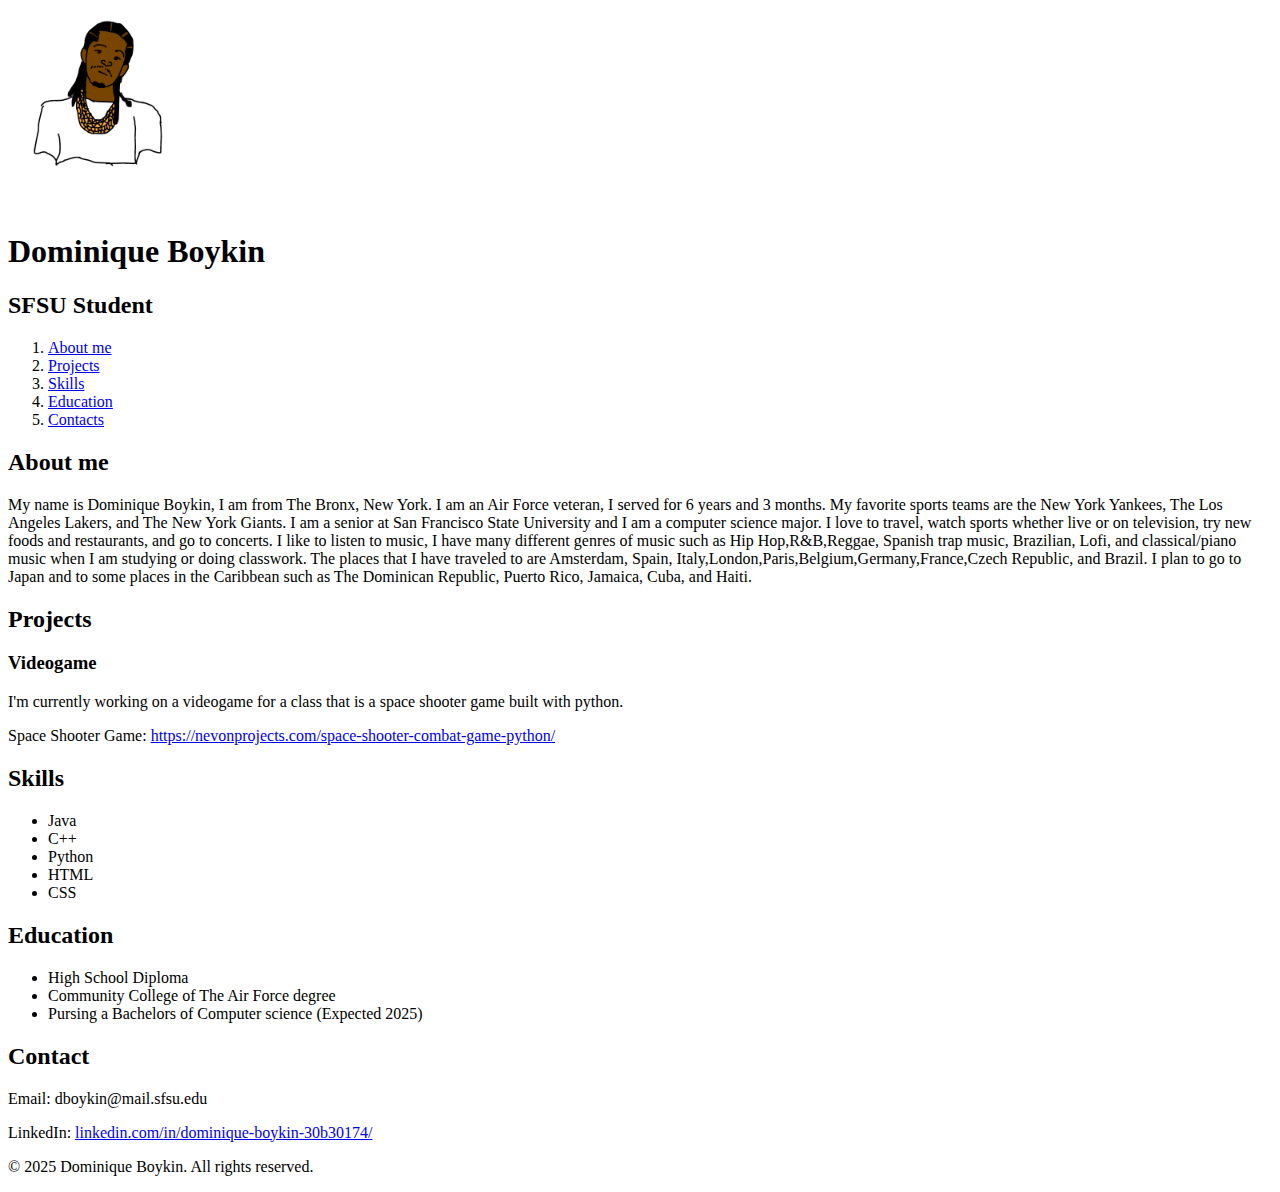
<file: assignment-2/index.html>
<!DOCTYPE html>
<html lang="en">
<head>
    <meta charset="UTF-8">
    <meta name="viewport" content="width=device-width, initial-scale=1.0">
    <title>Dominique Boykin - Portfolio</title>
</head>
<body>
    <header>
      <!-- Profile image -->
       <img src="images/profile.jpeg" alt="Dominique profile picture" width="200" height="200">
       <h1>Dominique Boykin</h1>
       <h2>SFSU Student</h2>
    </header>

    <nav>
        <!--Links to different sections -->
        <ol class="nav-links">
           <li><a href="#about">About me</a></li>
           <li><a href="#projects">Projects</a></li>
           <li><a href="#skills">Skills</a></li>
           <li><a href="#education">Education</a></li>
           <li><a href="#contact">Contacts</a></li>
        </ol>      
    </nav>
    
    <main>
        <!--About me Section-->
           <section id="about">
            <h2>About me</h2>
           <p>My name is Dominique Boykin, I am from The Bronx, New York. I am an Air Force veteran, I served for 6 years and 3 months. My favorite sports teams are the New York Yankees, The Los Angeles Lakers, and The New York Giants. I am a senior at San Francisco State University and I am a computer science major. I love to travel, watch sports whether live or on television, try new foods and restaurants, and go to concerts. I like to listen to music, I have many different genres of music such as Hip Hop,R&B,Reggae, Spanish trap music, Brazilian, Lofi, and classical/piano music when I am studying or doing classwork. The places that I have traveled to are Amsterdam, Spain, Italy,London,Paris,Belgium,Germany,France,Czech Republic, and Brazil. 
            I plan to go to Japan and to some places in the Caribbean such as The Dominican Republic, Puerto Rico, 
            Jamaica, Cuba, and Haiti. 
         </p>
         </section>
         <!--Projects section-->
           <section id="projects">
            <h2>Projects</h2>
           <div class="project"></div>
           <h3>Videogame</h3>
           <p>I'm currently working on a videogame for a class that is a space shooter game built with python.</p>
           <p>Space Shooter Game: <a href="Space-Shooter-game">https://nevonprojects.com/space-shooter-combat-game-python/</a></p>
            </section>
      <!-- Skills section-->
       <section id="skills">
        <h2>Skills</h2>
       <ul>
         <li>Java</li>
         <li>C++</li>
         <li>Python</li>
         <li>HTML</li>
         <li>CSS</li>
       </ul>
       </section>

   <!-- Education section -->
           <section id="education">
            <h2>Education</h2>
           <ul>
            <li>High School Diploma</li>
            <li>Community College of The Air Force degree </li>
            <li>Pursing a Bachelors of Computer science (Expected 2025) </li>
          </ul>
        </section>
    <!--Contact section-->
   <section id="contact">
    <h2>Contact</h2>
   <p>Email: dboykin@mail.sfsu.edu</p>
   <p>LinkedIn: <a href="https://linkedin.com/in/dominique-boykin">linkedin.com/in/dominique-boykin-30b30174/</a></p>
    </section>
    </main>

    <!--footer of the page-->
    <footer>
       <p>&copy; 2025 Dominique Boykin. All rights reserved.</p>
    </footer>
</body>
</html>
</file>
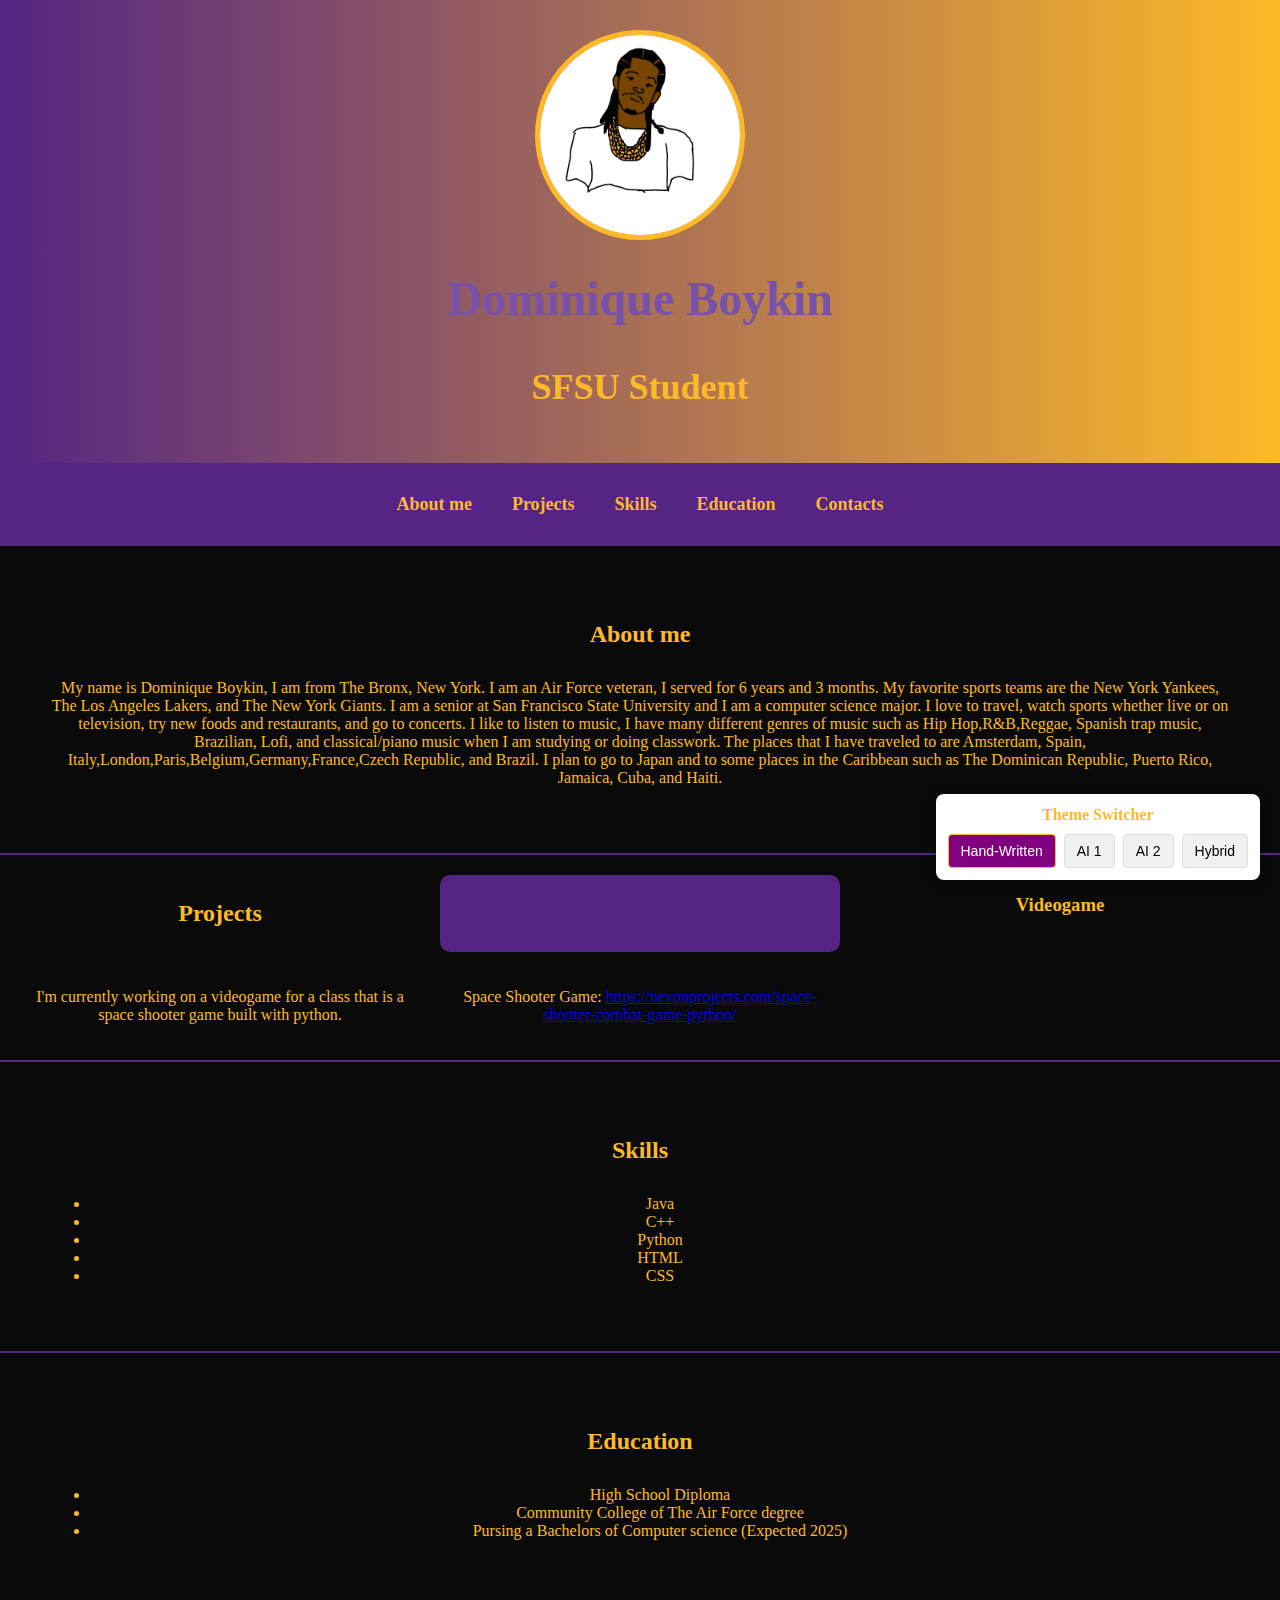
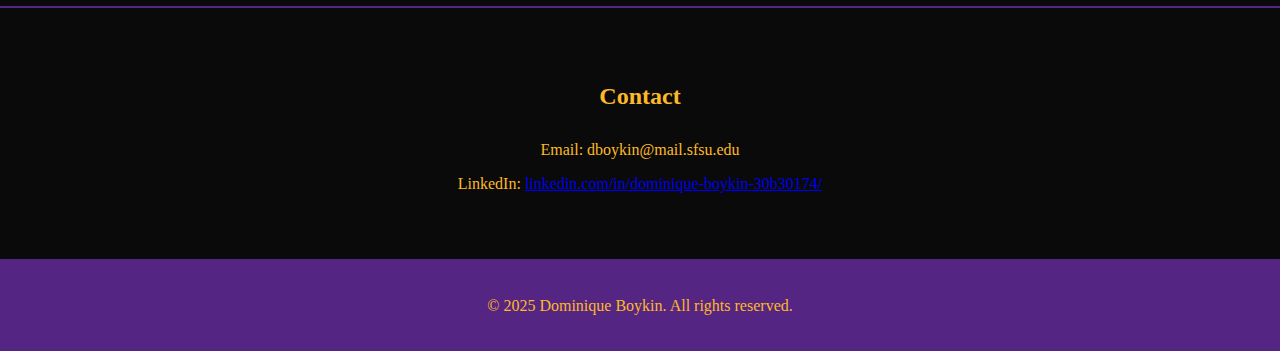
<file: assignment-3/index.html>
<!DOCTYPE html>
<html lang="en">
<head>
    <meta charset="UTF-8">
    <meta name="viewport" content="width=device-width, initial-scale=1.0">
    <title>Dominique Boykin - Portfolio</title>
    <!--Link to the CSS file-->
    <link rel="stylesheet" href="styles.css/hybrid.css">
    <style>

      /* Theme Switcher Styling */
      .theme-switcher {
          position: fixed;
          bottom: 20px;
          right: 20px;
          background-color: #fff;
          border-radius: 8px;
          box-shadow: 0 2px 10px rgba(0, 0, 0, 0.2);
          padding: 12px;
          z-index: 1000;
      }

      .theme-switcher h3 {
          margin-top: 0;
          margin-bottom: 10px;
          font-size: 16px;
          text-align: center;
      }

      .theme-buttons {
          display: flex;
          gap: 8px;
      }

      .theme-button {
          padding: 8px 12px;
          background-color: #f0f0f0;
          border: 1px solid #ddd;
          border-radius: 4px;
          cursor: pointer;
          font-size: 14px;
          transition: all 0.2s ease;
      }

      .theme-button:hover {
          background-color: #e0e0e0;
      }

      .theme-button.active {
          background-color: purple;
          color: white;
          border-color: #fdb927;
      }
  </style>

</head>
<body>

    <header>
      <!-- Profile image -->
       <div class="profile">
       <img src="images/profile.jpeg" alt="Dominique profile picture" width="200" height="200">
       <h1>Dominique Boykin</h1>
       <h2>SFSU Student</h2>
       </div>

    </header>
    </body>
</div>
    <nav>
        <!--Links to different sections -->
        <ol class="nav-links">
           <li><a href="#about">About me</a></li>
           <li><a href="#projects">Projects</a></li>
           <li><a href="#skills">Skills</a></li>
           <li><a href="#education">Education</a></li>
           <li><a href="#contact">Contacts</a></li>
        </ol>      
    </nav>
    </header>
    
    <main>
        <!--About me Section-->
           <section id="about">
            <h2>About me</h2>
           <p>My name is Dominique Boykin, I am from The Bronx, New York. I am an Air Force veteran, I served for 6 years and 3 months. My favorite sports teams are the New York Yankees, The Los Angeles Lakers, and The New York Giants. I am a senior at San Francisco State University and I am a computer science major. I love to travel, watch sports whether live or on television, try new foods and restaurants, and go to concerts. I like to listen to music, I have many different genres of music such as Hip Hop,R&B,Reggae, Spanish trap music, Brazilian, Lofi, and classical/piano music when I am studying or doing classwork. The places that I have traveled to are Amsterdam, Spain, Italy,London,Paris,Belgium,Germany,France,Czech Republic, and Brazil. 
            I plan to go to Japan and to some places in the Caribbean such as The Dominican Republic, Puerto Rico, 
            Jamaica, Cuba, and Haiti. 
         </p>
         </section>
         <!--Projects section-->
           <section id="projects">
            <h2>Projects</h2>
           <div class="project"></div>
           <h3>Videogame</h3>
           <p>I'm currently working on a videogame for a class that is a space shooter game built with python.</p>
           <p>Space Shooter Game: <a href="Space-Shooter-game">https://nevonprojects.com/space-shooter-combat-game-python/</a></p>
            </section>
      <!-- Skills section-->
       <section id="skills">
        <h2>Skills</h2>
       <ul>
         <li>Java</li>
         <li>C++</li>
         <li>Python</li>
         <li>HTML</li>
         <li>CSS</li>
       </ul>
       </section>

   <!-- Education section -->
           <section id="education">
            <h2>Education</h2>
           <ul>
            <li>High School Diploma</li>
            <li>Community College of The Air Force degree </li>
            <li>Pursing a Bachelors of Computer science (Expected 2025) </li>
          </ul>
        </section>
    <!--Contact section-->
   <section id="contact">
    <h2>Contact</h2>
   <p>Email: dboykin@mail.sfsu.edu</p>
   <p>LinkedIn: <a href="https://linkedin.com/in/dominique-boykin">linkedin.com/in/dominique-boykin-30b30174/</a></p>
    </section>
    </main>
 
    <!--footer of the page-->
    <footer>
       <p>&copy; 2025 Dominique Boykin. All rights reserved.</p>
    </footer>

    <!-- Theme Switcher -->
    <div class="theme-switcher">
      <h3>Theme Switcher</h3>
      <div class="theme-buttons">
          <button class="theme-button active" data-theme="styles.css">Hand-Written</button>
          <button class="theme-button" data-theme="styles.css/ai-1.css">AI 1</button>
          <button class="theme-button" data-theme="styles.css/ai-2.css">AI 2</button>
          <button class="theme-button" data-theme="styles.css/hybrid.css">Hybrid</button>
      </div>
  </div>
  
  <!-- Theme Switcher Script -->
  <script>
      document.addEventListener('DOMContentLoaded', function() {
          // Get all theme buttons
          const themeButtons = document.querySelectorAll('.theme-button');
          // Get the stylesheet link element
          const themeStylesheet = document.getElementById('stylesheet');
  
          // Function to set active theme
          function setActiveTheme(themeName) {
              // Update stylesheet href
              themeStylesheet.href = `styles/${themeName}.css`;
  
              // Update active button state
              themeButtons.forEach(button => {
                  if (button.dataset.theme === themeName) {
                      button.classList.add('active');
                  } else {
                      button.classList.remove('active');
                  }
              });
  
              // Save preference to localStorage
              localStorage.setItem('preferredTheme', themeName);
          }
  
          // Add click event to all theme buttons
          themeButtons.forEach(button => {
              button.addEventListener('click', function() {
                  const themeName = this.dataset.theme;
                  setActiveTheme(themeName);
              });
          });
  
          // Check if there's a saved theme preference
          const savedTheme = localStorage.getItem('preferredTheme');
          if (savedTheme) {
              setActiveTheme(savedTheme);
          }
      });
  </script>

</body>
</html>
</file>
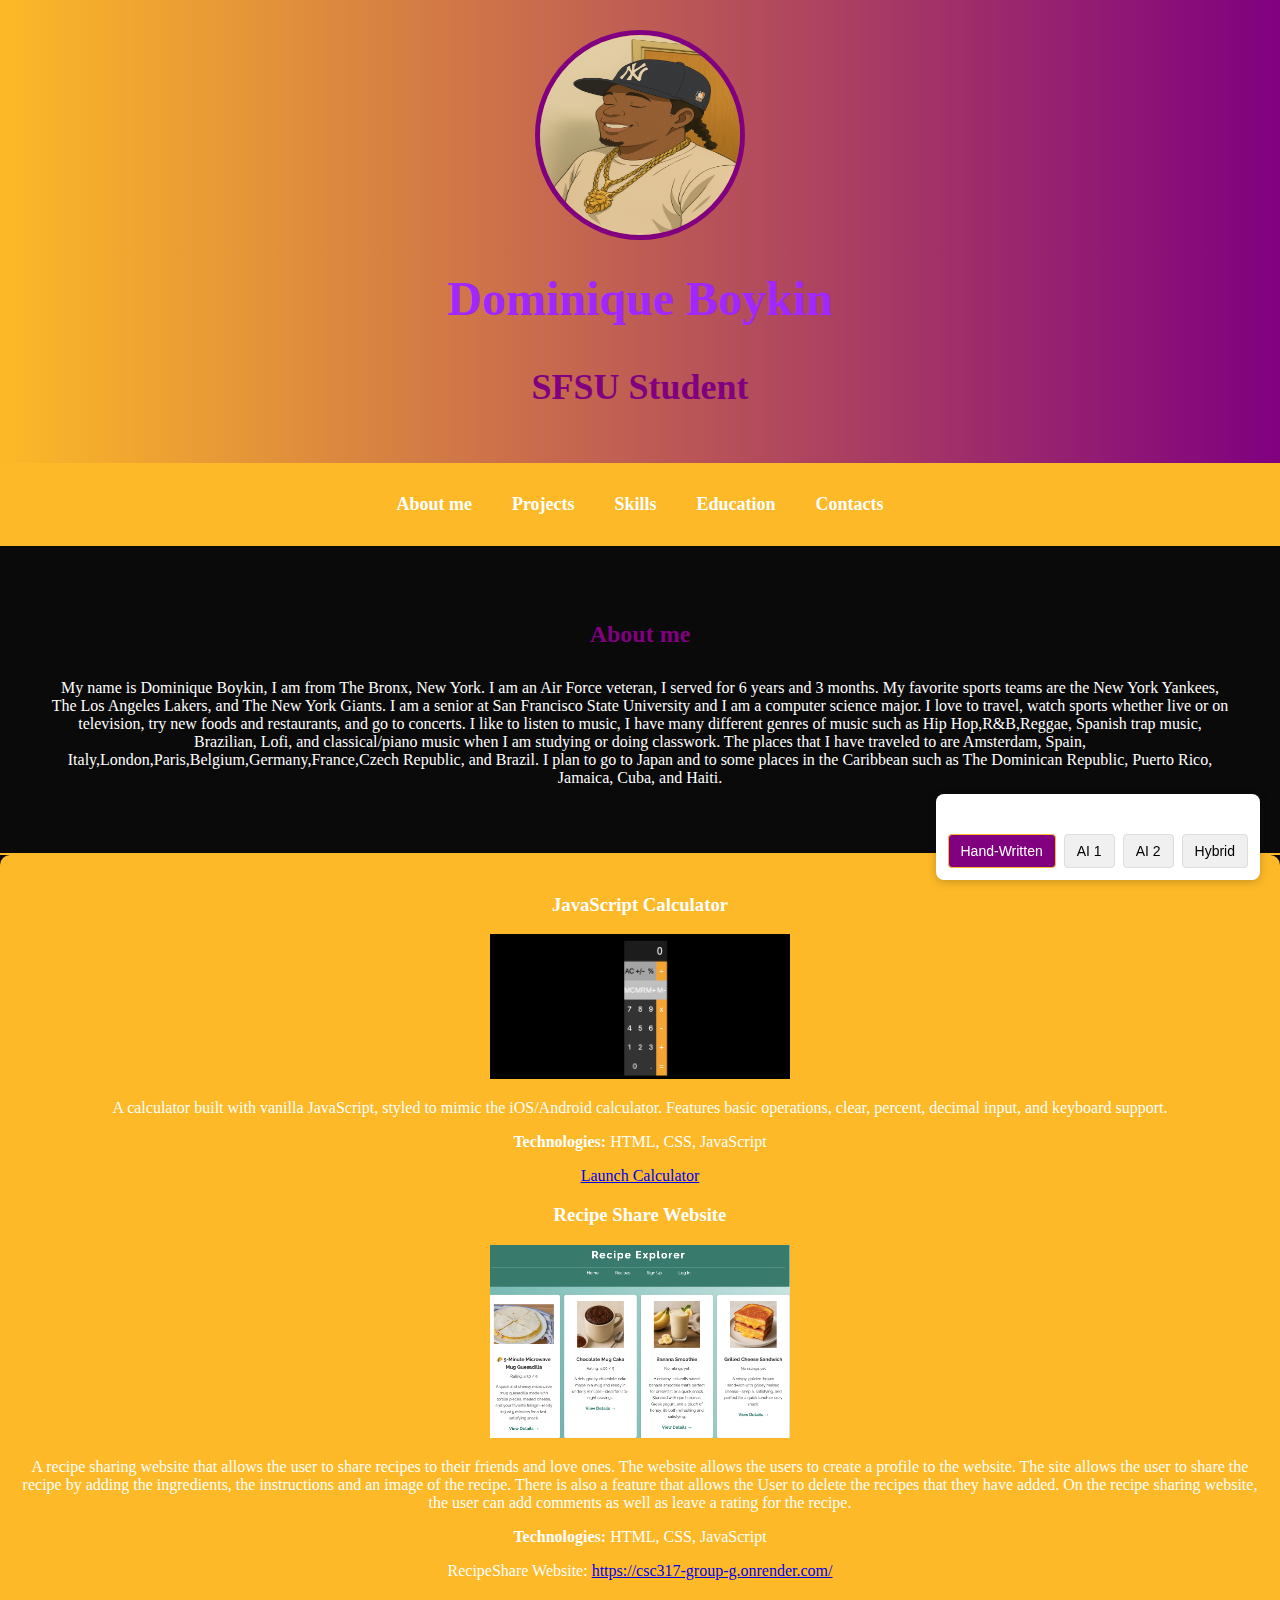
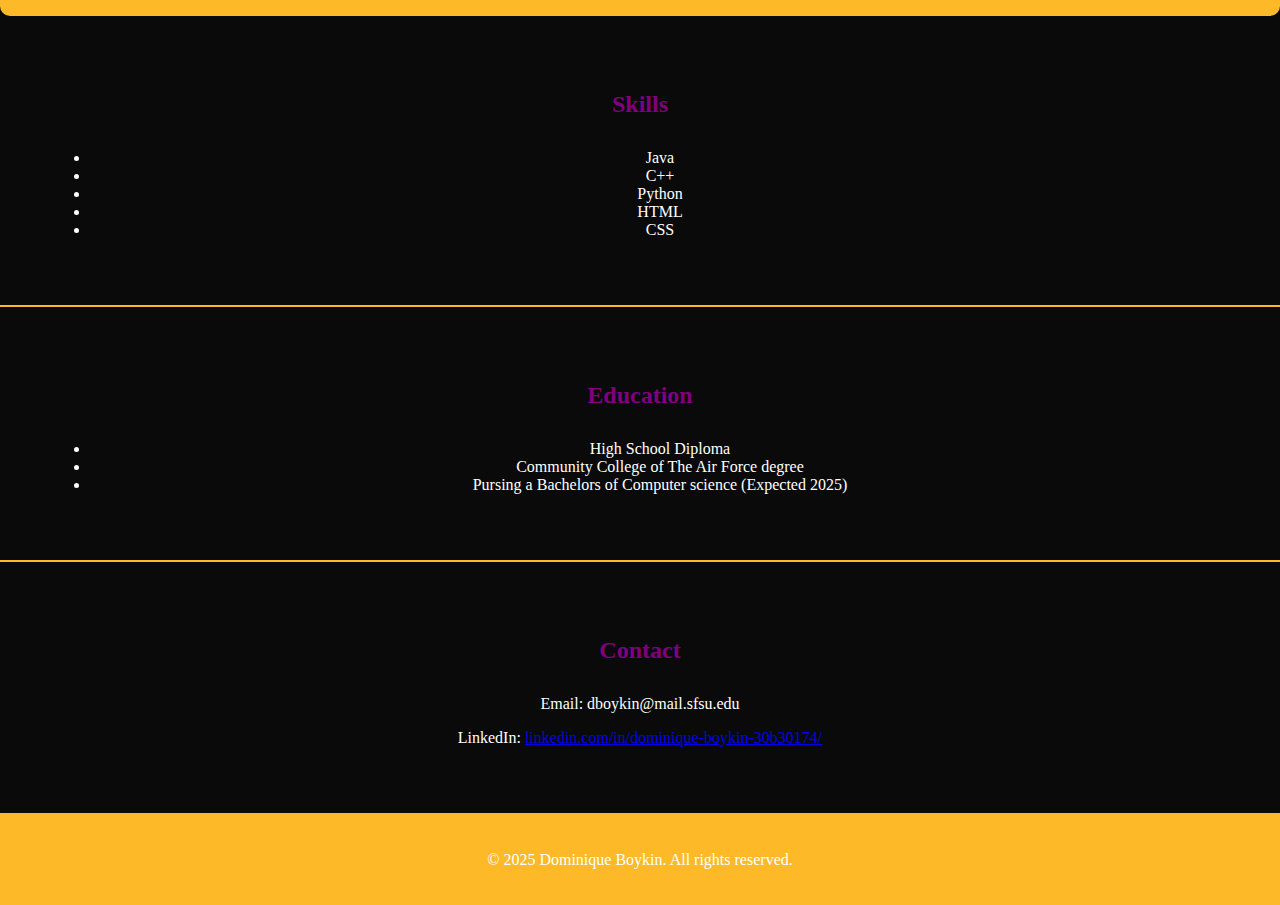
<file: assignment-5/index.html>
<!DOCTYPE html>
<html lang="en">
<head>
    <meta charset="UTF-8">
    <meta name="viewport" content="width=device-width, initial-scale=1.0">
    <title>Dominique Boykin - Portfolio</title>
    <!--Link to the CSS file-->
    <link id="stylesheet" rel="stylesheet" href="styles/hybrid.css">
    <style>

      /* Theme Switcher Styling */
      .theme-switcher {
          position: fixed;
          bottom: 20px;
          right: 20px;
          background-color: #fff;
          border-radius: 8px;
          box-shadow: 0 2px 10px rgba(0, 0, 0, 0.2);
          padding: 12px;
          z-index: 1000;
      }

      .theme-switcher h3 {
          margin-top: 0;
          margin-bottom: 10px;
          font-size: 16px;
          text-align: center;
      }

      .theme-buttons {
          display: flex;
          gap: 8px;
      }

      .theme-button {
          padding: 8px 12px;
          background-color: #f0f0f0;
          border: 1px solid #ddd;
          border-radius: 4px;
          cursor: pointer;
          font-size: 14px;
          transition: all 0.2s ease;
      }

      .theme-button:hover {
          background-color: #e0e0e0;
      }

      .theme-button.active {
          background-color: purple;
          color: white;
          border-color: #fdb927;
      }
  </style>

</head>
<body>

    <header>
      <!-- Profile image -->
       <div class="profile">
       <img src="images/profilepic.PNG" alt="Dominique profile picture" width="200" height="200">
       <h1>Dominique Boykin</h1>
       <h2>SFSU Student</h2>
       </div>

    </header>
    </body>
</div>
    <nav>
        <!--Links to different sections -->
        <ol class="nav-links">
           <li><a href="#about">About me</a></li>
           <li><a href="#projects">Projects</a></li>
           <li><a href="#skills">Skills</a></li>
           <li><a href="#education">Education</a></li>
           <li><a href="#contact">Contacts</a></li>
        </ol>      
    </nav>
    </header>
    
    <main>
        <!--About me Section-->
           <section id="about">
            <h2>About me</h2>
           <p>My name is Dominique Boykin, I am from The Bronx, New York. I am an Air Force veteran, I served for 6 years and 3 months. My favorite sports teams are the New York Yankees, The Los Angeles Lakers, and The New York Giants. I am a senior at San Francisco State University and I am a computer science major. I love to travel, watch sports whether live or on television, try new foods and restaurants, and go to concerts. I like to listen to music, I have many different genres of music such as Hip Hop,R&B,Reggae, Spanish trap music, Brazilian, Lofi, and classical/piano music when I am studying or doing classwork. The places that I have traveled to are Amsterdam, Spain, Italy,London,Paris,Belgium,Germany,France,Czech Republic, and Brazil. 
            I plan to go to Japan and to some places in the Caribbean such as The Dominican Republic, Puerto Rico, 
            Jamaica, Cuba, and Haiti. 
         </p>
         </section>

         <!--Projects section-->
         <div class="project">
    <h3>JavaScript Calculator</h3>
    <img src="images/calculator-preview.jpg" alt="Calculator preview" width="300">
    <p>A calculator built with vanilla JavaScript, styled to mimic the iOS/Android calculator. Features basic operations, clear, percent, decimal input, and keyboard support.</p>
    <p><strong>Technologies:</strong> HTML, CSS, JavaScript</p>
    <a href="calculator.html">Launch Calculator</a>
    <h3>Recipe Share Website</h3>        
    <img src="images/RecipeShare.png" alt="RecipeShare preview" width="300">
    <p>A recipe sharing website that allows the user to share recipes to their friends and love ones. The website allows the users to create a profile to the website. The site allows the user to share the recipe by adding the ingredients, the instructions and an image of the recipe. There is also a feature that allows the User to delete the recipes that they have added. On the recipe sharing website, the user can add comments as well as leave a rating for the recipe.</p>
    <p><strong>Technologies:</strong> HTML, CSS, JavaScript</p>
    <p>RecipeShare Website: <a href="https://csc317-group-g.onrender.com/">https://csc317-group-g.onrender.com/</a></p>
  </div>
      <!-- Skills section-->
       <section id="skills">
        <h2>Skills</h2>
       <ul>
         <li>Java</li>
         <li>C++</li>
         <li>Python</li>
         <li>HTML</li>
         <li>CSS</li>
       </ul>
       </section>

   <!-- Education section -->
           <section id="education">
            <h2>Education</h2>
           <ul>
            <li>High School Diploma</li>
            <li>Community College of The Air Force degree </li>
            <li>Pursing a Bachelors of Computer science (Expected 2025) </li>
          </ul>
        </section>
    <!--Contact section-->
   <section id="contact">
    <h2>Contact</h2>
   <p>Email: dboykin@mail.sfsu.edu</p>
   <p>LinkedIn: <a href="https://linkedin.com/in/dominique-boykin">linkedin.com/in/dominique-boykin-30b30174/</a></p>
    </section>
    </main>
 
    <!--footer of the page-->
    <footer>
       <p>&copy; 2025 Dominique Boykin. All rights reserved.</p>
    </footer>

    <!-- Theme Switcher -->
    <div class="theme-switcher">
      <h3>Theme Switcher</h3>
      <div class="theme-buttons">
          <button class="theme-button active" data-theme="styles">Hand-Written</button>
          <button class="theme-button" data-theme="ai-1">AI 1</button>
          <button class="theme-button" data-theme="ai-2">AI 2</button>
          <button class="theme-button" data-theme="hybrid">Hybrid</button>
      </div>
  </div>
  
  <!-- Theme Switcher Script -->
  <script>
      document.addEventListener('DOMContentLoaded', function() {
          // Get all theme buttons
          const themeButtons = document.querySelectorAll('.theme-button');
          // Get the stylesheet link element
          const themeStylesheet = document.getElementById('stylesheet');
  
          // Function to set active theme
          function setActiveTheme(themeName) {
              // Update stylesheet href
              themeStylesheet.href = `styles/${themeName}.css`;
  
              // Update active button state
              themeButtons.forEach(button => {
                  if (button.dataset.theme === themeName) {
                      button.classList.add('active');
                  } else {
                      button.classList.remove('active');
                  }
              });
  
              // Save preference to localStorage
              localStorage.setItem('preferredTheme', themeName);
          }
  
          // Add click event to all theme buttons
          themeButtons.forEach(button => {
              button.addEventListener('click', function() {
                  const themeName = this.dataset.theme;
                  setActiveTheme(themeName);
              });
          });
  
          // Check if there's a saved theme preference
          const savedTheme = localStorage.getItem('preferredTheme');
          if (savedTheme) {
              setActiveTheme(savedTheme);
          }
      });
  </script>

</body>
</html>
</file>
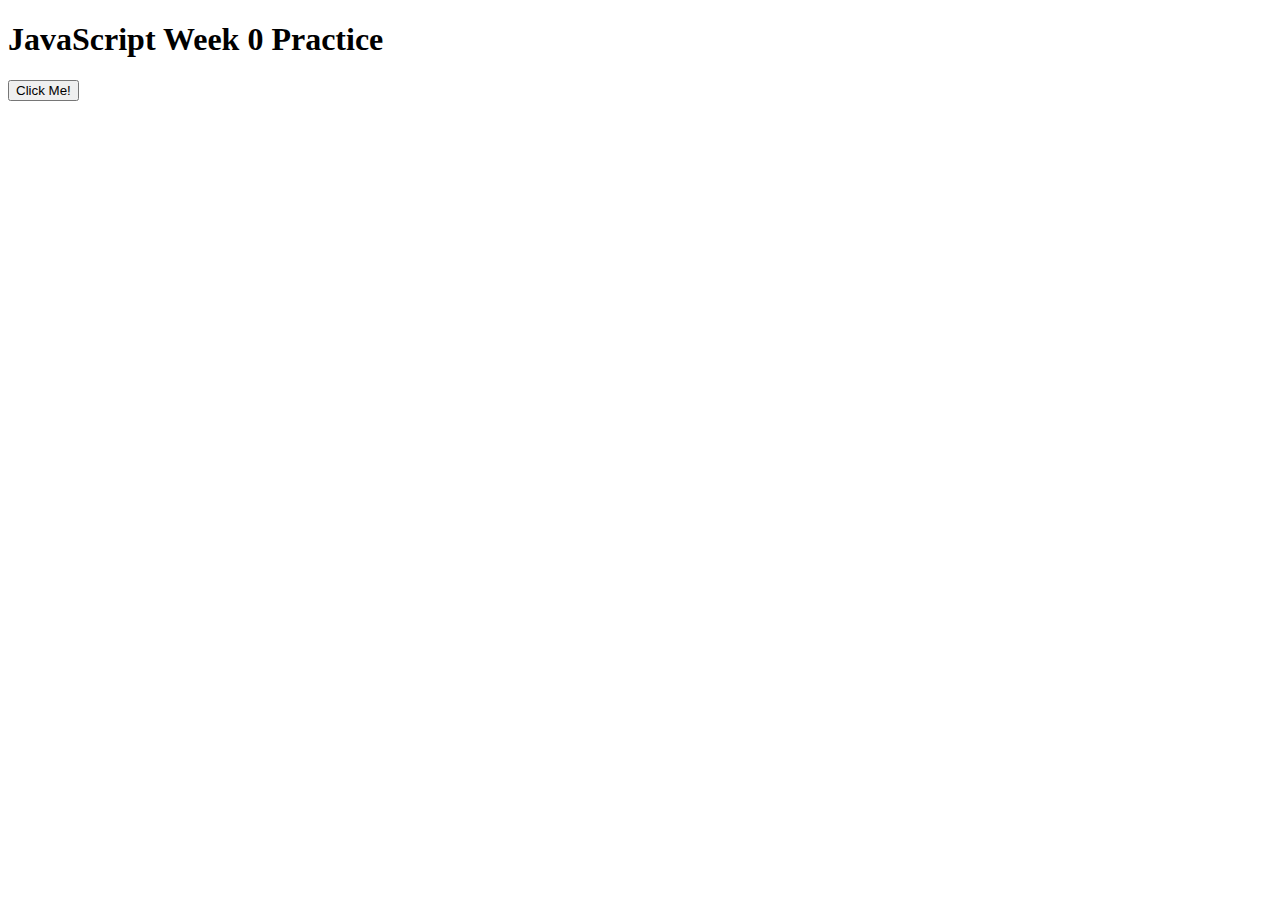
<file: assignment/assignment-4 Part 0/index.html>
<!DOCTYPE html>
<html>
<head>
    <title>JavaScript Practice</title>
</head>
<body>
    <h1>JavaScript Week 0 Practice</h1>
    <button id="greetButton">Click Me!</button>
    <div id="output"></div>
    
    <script src="hello.js"></script>
    <script>
        document.getElementById("greetButton").addEventListener("click", function() {
            document.getElementById("output").textContent = createGreeting("JavaScript");
        });
    </script>
</body>
</html>
</file>
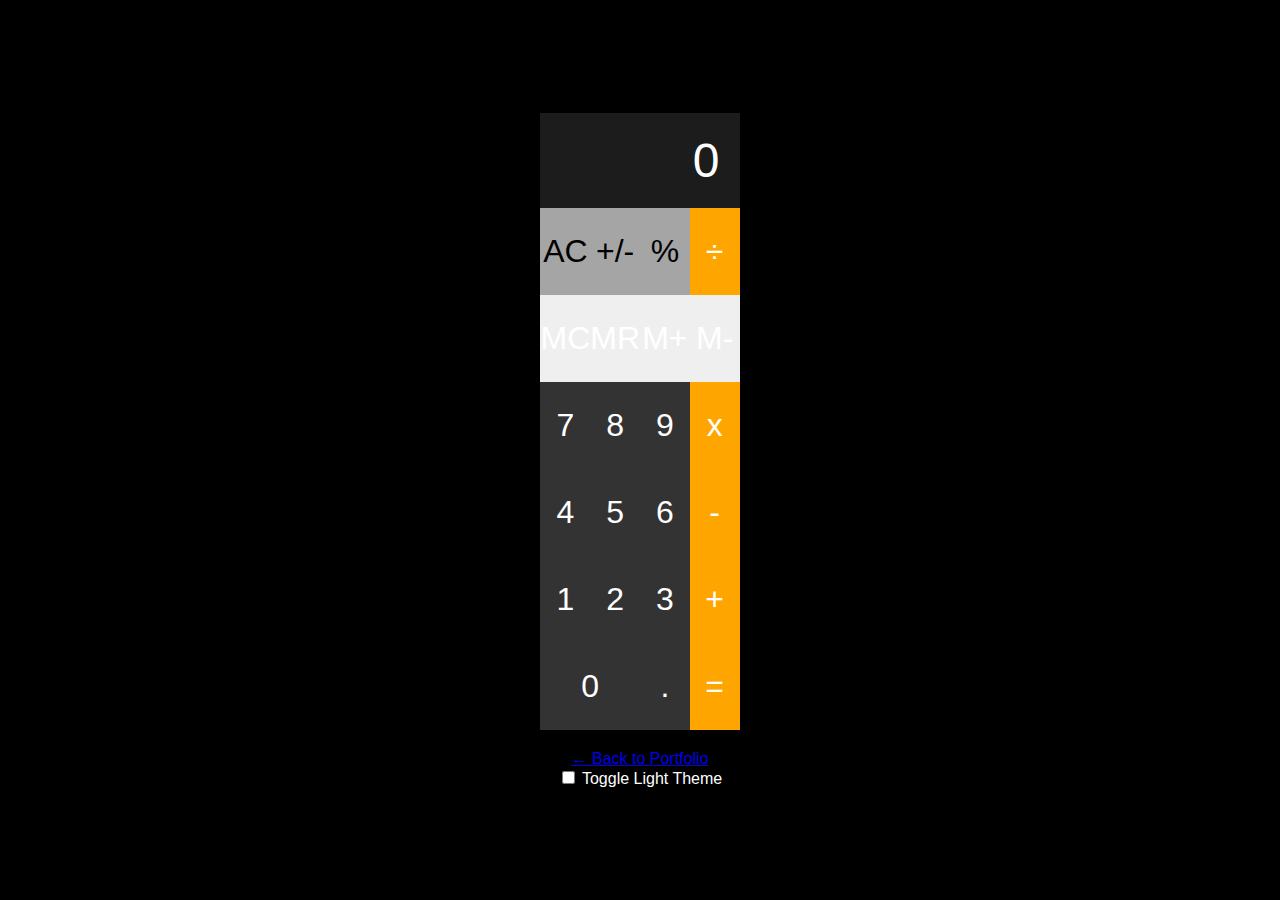
<file: assignment/assignment-4 Part 1/index.html>
<!DOCTYPE html>
<html lang="en">
    <head>
        <meta charset="UTF-8"/>
        <meta name="viewport"content="width=device-width, initial-scale=1.0/">
        <title> iOS Calculator</title>
        <link rel="stylesheet"href="style.css"/>
    </head>
    <body>
        <!-- Start of the calculator Container -->
        <div class="Calculator">
        <div id="display" class="display">0</div>
        <div class="buttons">

            <!-- AC / +/- / % / ÷-->
           <button class="btn utility" data-action="clear">AC</button> 
           <button class="btn utility" data-action="sign">+/-</button> 
           <button class="btn utility" data-action="percent">%</button> 
           <button class="btn operator" data-action="divide">÷</button>

        <!-- Memory Buttons Row (Bonus) -->
      <button class="btn memory" data-memory="mc">MC</button>
      <button class="btn memory" data-memory="mr">MR</button>
      <button class="btn memory" data-memory="mplus">M+</button>
      <button class="btn memory" data-memory="mminus">M-</button>

           <!-- Numbers and Operators -->
           <button class="btn number" data-number="7">7</button> 
           <button class="btn number" data-number="8">8</button> 
           <button class="btn number" data-number="9">9</button> 
           <button class="btn operator" data-action="multiply">x</button> 

           <button class="btn number" data-number="4">4</button> 
           <button class="btn number" data-number="5">5</button> 
           <button class="btn number" data-number="6">6</button> 
           <button class="btn operator" data-action="subtract">-</button> 
           
           <button class="btn number" data-number="1">1</button> 
           <button class="btn number" data-number="2">2</button> 
           <button class="btn number" data-number="3">3</button> 
           <button class="btn operator" data-action="add">+</button> 

           <button class="btn number zero" data-number="0">0</button> 
           <button class="btn number" data-number=".">.</button> 
           <button class="btn operator" data-action="equals">=</button> 
        </div>
        </div>
        <!--Back to Portfolio Link -->
        <div class="back-link">
            <a href="index.html">← Back to Portfolio</a>
          </div>

          <!-- Theme Toggle-->
          <div class="theme-toggle">
            <label>
              <input type="checkbox" id="theme-toggle-checkbox" />
              Toggle Light Theme
            </label>
          </div>

        <!-- Calculator Functionality -->
        <script src="script.js"></script>
    </body>
</html>
</file>
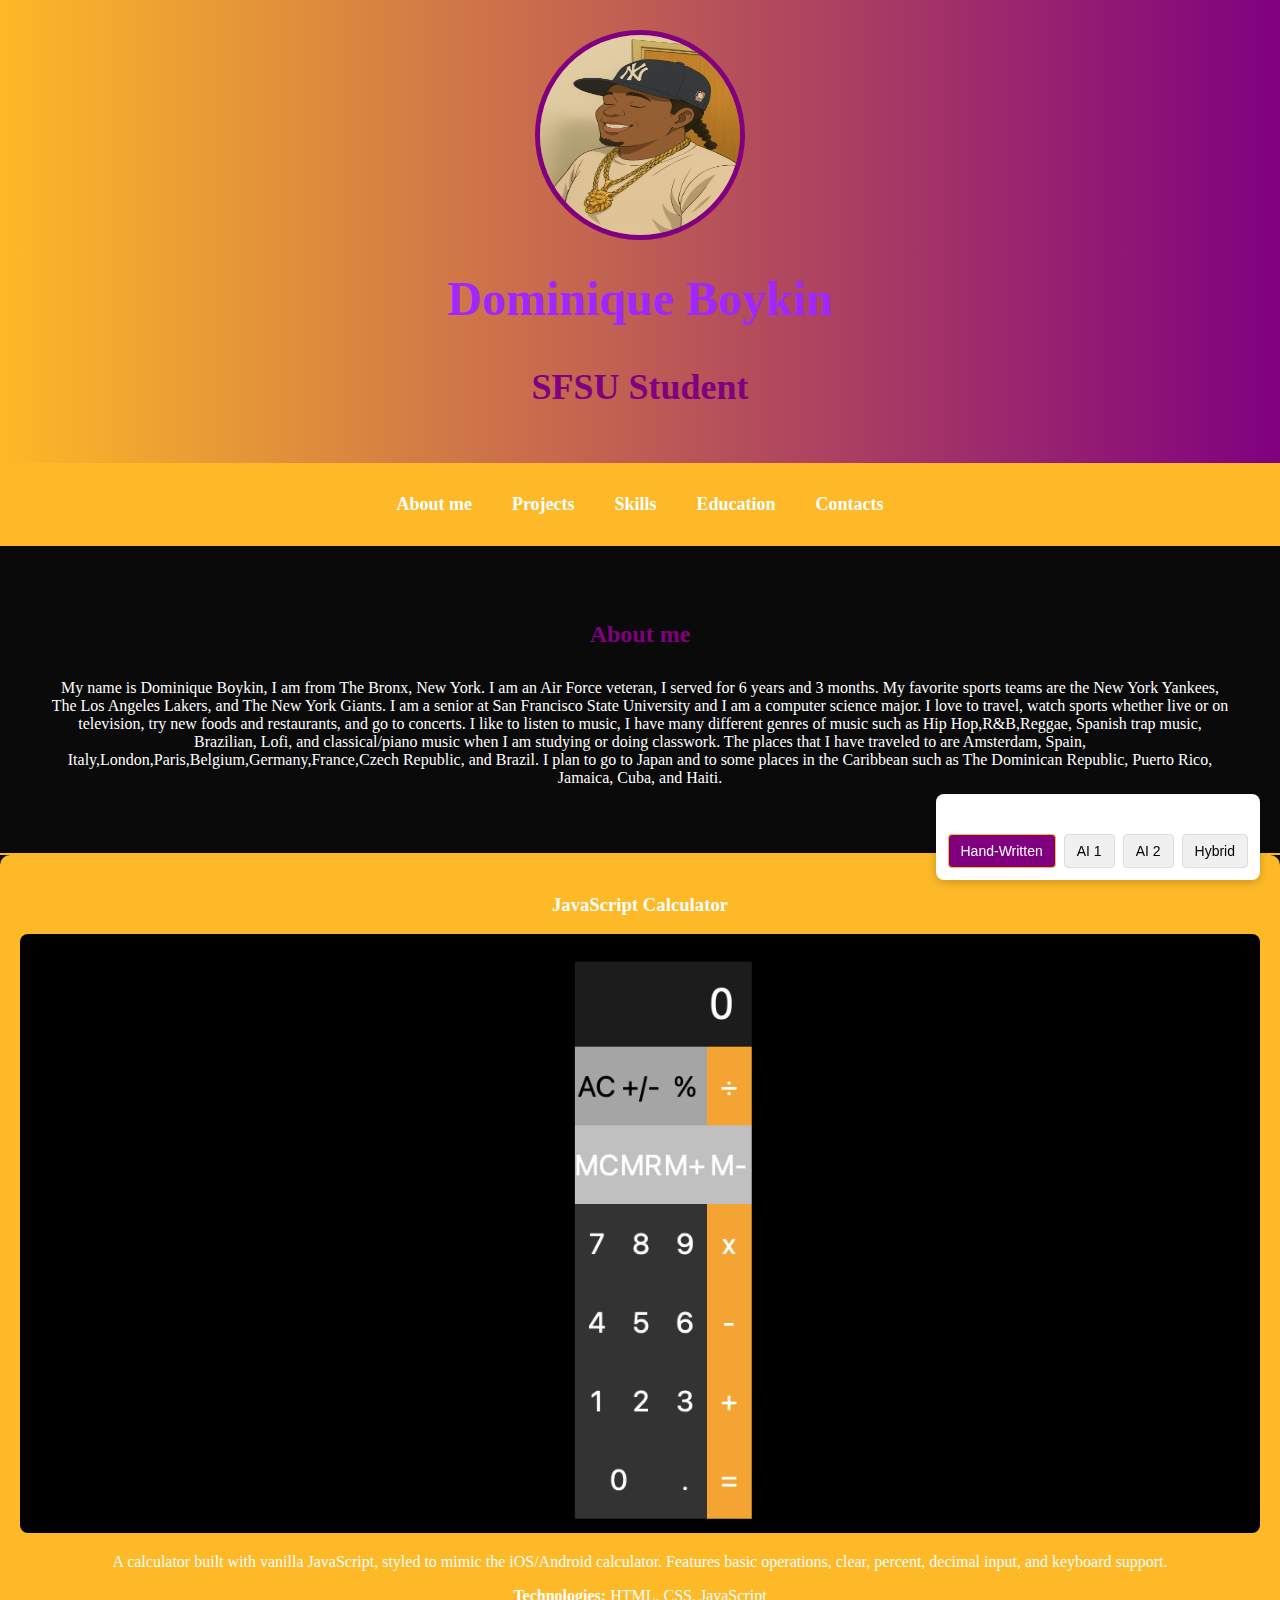
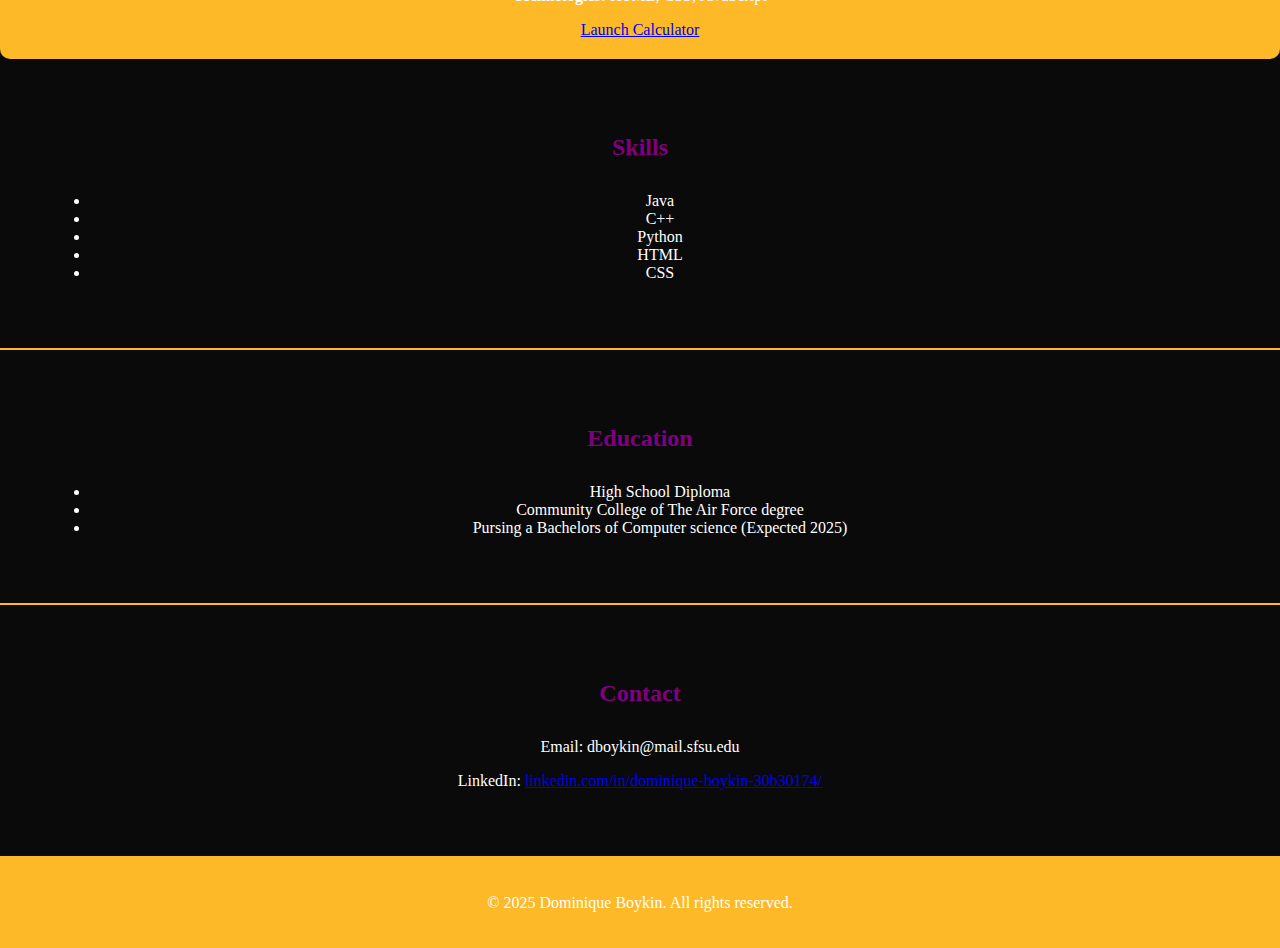
<file: assignment/assignment-4 Part 2/index.html>
<!DOCTYPE html>
<html lang="en">
<head>
    <meta charset="UTF-8">
    <meta name="viewport" content="width=device-width, initial-scale=1.0">
    <title>Dominique Boykin - Portfolio</title>
    <!--Link to the CSS file-->
    <link id="stylesheet" rel="stylesheet" href="styles/hybrid.css">
    <style>

      /* Theme Switcher Styling */
      .theme-switcher {
          position: fixed;
          bottom: 20px;
          right: 20px;
          background-color: #fff;
          border-radius: 8px;
          box-shadow: 0 2px 10px rgba(0, 0, 0, 0.2);
          padding: 12px;
          z-index: 1000;
      }

      .theme-switcher h3 {
          margin-top: 0;
          margin-bottom: 10px;
          font-size: 16px;
          text-align: center;
      }

      .theme-buttons {
          display: flex;
          gap: 8px;
      }

      .theme-button {
          padding: 8px 12px;
          background-color: #f0f0f0;
          border: 1px solid #ddd;
          border-radius: 4px;
          cursor: pointer;
          font-size: 14px;
          transition: all 0.2s ease;
      }

      .theme-button:hover {
          background-color: #e0e0e0;
      }

      .theme-button.active {
          background-color: purple;
          color: white;
          border-color: #fdb927;
      }
  </style>

</head>
<body>

    <header>
      <!-- Profile image -->
       <div class="profile">
       <img src="images/profilepic.PNG" alt="Dominique profile picture" width="200" height="200">
       <h1>Dominique Boykin</h1>
       <h2>SFSU Student</h2>
       </div>

    </header>
    </body>
</div>
    <nav>
        <!--Links to different sections -->
        <ol class="nav-links">
           <li><a href="#about">About me</a></li>
           <li><a href="#projects">Projects</a></li>
           <li><a href="#skills">Skills</a></li>
           <li><a href="#education">Education</a></li>
           <li><a href="#contact">Contacts</a></li>
        </ol>      
    </nav>
    </header>
    
    <main>
        <!--About me Section-->
           <section id="about">
            <h2>About me</h2>
           <p>My name is Dominique Boykin, I am from The Bronx, New York. I am an Air Force veteran, I served for 6 years and 3 months. My favorite sports teams are the New York Yankees, The Los Angeles Lakers, and The New York Giants. I am a senior at San Francisco State University and I am a computer science major. I love to travel, watch sports whether live or on television, try new foods and restaurants, and go to concerts. I like to listen to music, I have many different genres of music such as Hip Hop,R&B,Reggae, Spanish trap music, Brazilian, Lofi, and classical/piano music when I am studying or doing classwork. The places that I have traveled to are Amsterdam, Spain, Italy,London,Paris,Belgium,Germany,France,Czech Republic, and Brazil. 
            I plan to go to Japan and to some places in the Caribbean such as The Dominican Republic, Puerto Rico, 
            Jamaica, Cuba, and Haiti. 
         </p>
         </section>
         <!--Projects section-->
         <div class="project">
    <h3>JavaScript Calculator</h3>
    <img src="images/calculator-preview.jpg" alt="Calculator preview" style="width: 100%; border-radius: 8px;">
    <p>A calculator built with vanilla JavaScript, styled to mimic the iOS/Android calculator. Features basic operations, clear, percent, decimal input, and keyboard support.</p>
    <p><strong>Technologies:</strong> HTML, CSS, JavaScript</p>
    <a href="calculator.html">Launch Calculator</a>
  </div>
      <!-- Skills section-->
       <section id="skills">
        <h2>Skills</h2>
       <ul>
         <li>Java</li>
         <li>C++</li>
         <li>Python</li>
         <li>HTML</li>
         <li>CSS</li>
       </ul>
       </section>

   <!-- Education section -->
           <section id="education">
            <h2>Education</h2>
           <ul>
            <li>High School Diploma</li>
            <li>Community College of The Air Force degree </li>
            <li>Pursing a Bachelors of Computer science (Expected 2025) </li>
          </ul>
        </section>
    <!--Contact section-->
   <section id="contact">
    <h2>Contact</h2>
   <p>Email: dboykin@mail.sfsu.edu</p>
   <p>LinkedIn: <a href="https://linkedin.com/in/dominique-boykin">linkedin.com/in/dominique-boykin-30b30174/</a></p>
    </section>
    </main>
 
    <!--footer of the page-->
    <footer>
       <p>&copy; 2025 Dominique Boykin. All rights reserved.</p>
    </footer>

    <!-- Theme Switcher -->
    <div class="theme-switcher">
      <h3>Theme Switcher</h3>
      <div class="theme-buttons">
          <button class="theme-button active" data-theme="styles">Hand-Written</button>
          <button class="theme-button" data-theme="ai-1">AI 1</button>
          <button class="theme-button" data-theme="ai-2">AI 2</button>
          <button class="theme-button" data-theme="hybrid">Hybrid</button>
      </div>
  </div>
  
  <!-- Theme Switcher Script -->
  <script>
      document.addEventListener('DOMContentLoaded', function() {
          // Get all theme buttons
          const themeButtons = document.querySelectorAll('.theme-button');
          // Get the stylesheet link element
          const themeStylesheet = document.getElementById('stylesheet');
  
          // Function to set active theme
          function setActiveTheme(themeName) {
              // Update stylesheet href
              themeStylesheet.href = `styles/${themeName}.css`;
  
              // Update active button state
              themeButtons.forEach(button => {
                  if (button.dataset.theme === themeName) {
                      button.classList.add('active');
                  } else {
                      button.classList.remove('active');
                  }
              });
  
              // Save preference to localStorage
              localStorage.setItem('preferredTheme', themeName);
          }
  
          // Add click event to all theme buttons
          themeButtons.forEach(button => {
              button.addEventListener('click', function() {
                  const themeName = this.dataset.theme;
                  setActiveTheme(themeName);
              });
          });
  
          // Check if there's a saved theme preference
          const savedTheme = localStorage.getItem('preferredTheme');
          if (savedTheme) {
              setActiveTheme(savedTheme);
          }
      });
  </script>

</body>
</html>
</file>
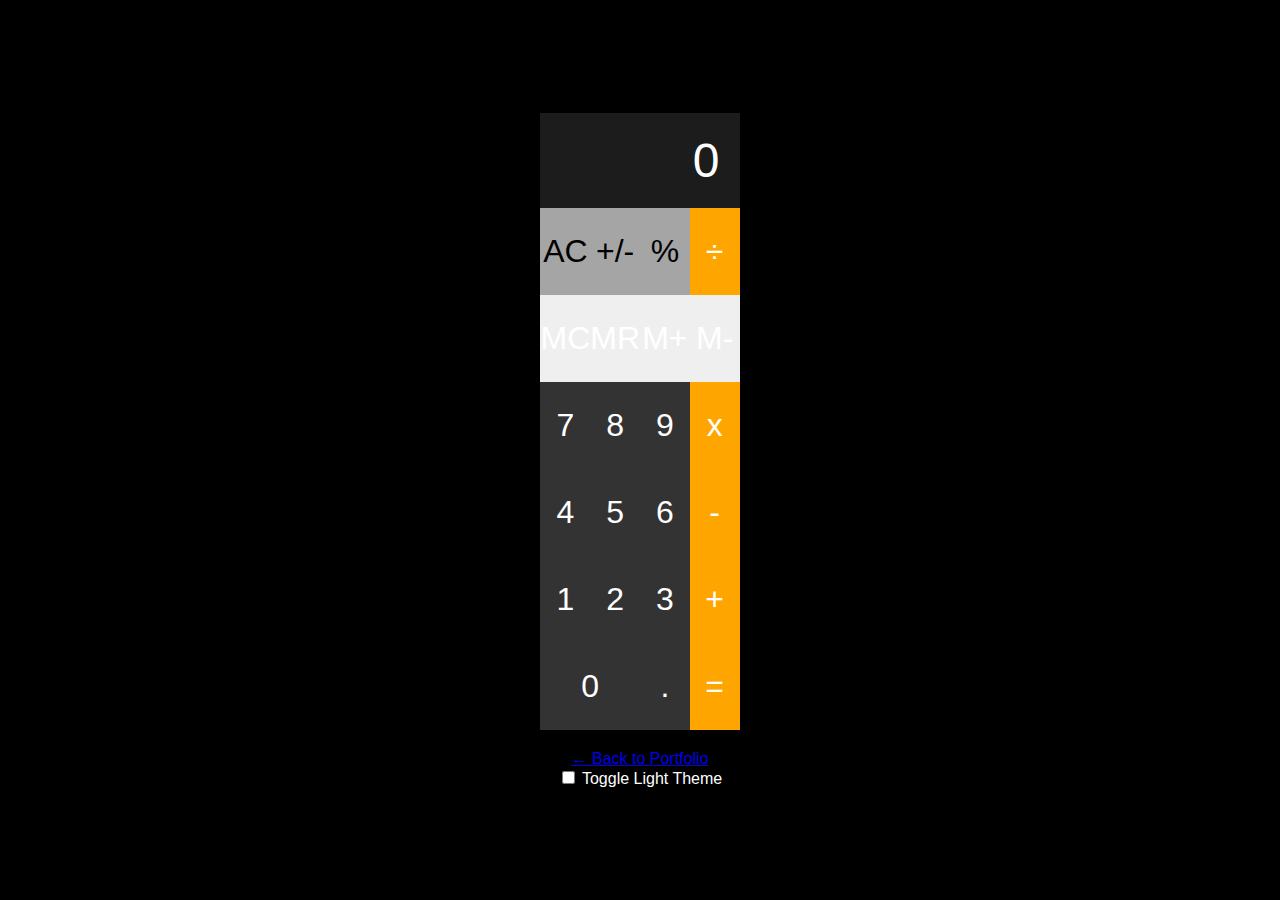
<file: assignment-5/calculator.html>
<!DOCTYPE html>
<html lang="en">
    <head>
        <meta charset="UTF-8"/>
        <meta name="viewport"content="width=device-width, initial-scale=1.0/">
        <title> iOS Calculator</title>
        <link rel="stylesheet"href="styles/calculator.css"/>
    </head>
    <body>
        <!-- Start of the calculator Container -->
        <div class="Calculator">
        <div id="display" class="display">0</div>
        <div class="buttons">

            <!-- AC / +/- / % / ÷-->
           <button class="btn utility" data-action="clear">AC</button> 
           <button class="btn utility" data-action="sign">+/-</button> 
           <button class="btn utility" data-action="percent">%</button> 
           <button class="btn operator" data-action="divide">÷</button>

        <!-- Memory Buttons Row (Bonus) -->
      <button class="btn memory" data-memory="mc">MC</button>
      <button class="btn memory" data-memory="mr">MR</button>
      <button class="btn memory" data-memory="mplus">M+</button>
      <button class="btn memory" data-memory="mminus">M-</button>

           <!-- Numbers and Operators -->
           <button class="btn number" data-number="7">7</button> 
           <button class="btn number" data-number="8">8</button> 
           <button class="btn number" data-number="9">9</button> 
           <button class="btn operator" data-action="multiply">x</button> 

           <button class="btn number" data-number="4">4</button> 
           <button class="btn number" data-number="5">5</button> 
           <button class="btn number" data-number="6">6</button> 
           <button class="btn operator" data-action="subtract">-</button> 
           
           <button class="btn number" data-number="1">1</button> 
           <button class="btn number" data-number="2">2</button> 
           <button class="btn number" data-number="3">3</button> 
           <button class="btn operator" data-action="add">+</button> 

           <button class="btn number zero" data-number="0">0</button> 
           <button class="btn number" data-number=".">.</button> 
           <button class="btn operator" data-action="equals">=</button> 
        </div>
        </div>
        <!--Back to Portfolio Link -->
        <div class="back-link">
            <a href="index.html">← Back to Portfolio</a>
          </div>

          <!-- Theme Toggle-->
          <div class="theme-toggle">
            <label>
              <input type="checkbox" id="theme-toggle-checkbox" />
              Toggle Light Theme
            </label>
          </div>

        <!-- Calculator Functionality -->
        <script src="scripts/calculator.js"></script>
    </body>
</html>
</file>
<file: assignment-3/styles.css/hybrid.css>
:root {
    --primary-color: #552583;
    --secondary-color: #fdb927;
    --text-color: #fdb927;
    --background-color: #0a0a0a;
    --hover-color: #7851A9;
    --font-family: 'Arial',sans-serif;
}

body {
    font-family: var(--background-color);
    background-color: var(--background-color); /*borrowed from ai-1.css */
    color: var(--text-color);
    margin: 0;
    padding: 0;
    text-align: center;
}
/*Borrowed from the ai-1.css  */
header {
    background: linear-gradient(90deg, var(--primary-color), var(--secondary-color));
    text-align: center;
    padding: 30px 0;
    color: var(--text-color);
    font-size: 1.5em;
    font-weight: bold;
}

.profile img {
    border-radius: 50%;
    border: 5px solid var(--secondary-color);
}

nav {
    display: flex;
    justify-content: center;
    padding: 15px;
    background-color: var(--primary-color);
}

/*Borrowed from the styles.css  */
h1, h2 {
    margin: 10px 0;
    color: var(--hover-color);
    padding: 15px;
    text-align: center;
}

.nav-links {
    list-style: none;
    padding: 0;
    display: flex;
    justify-content: center;
    gap: 20px;
}

.nav-links li {
    display: inline;
}

.nav-links a {
    text-decoration: none;
    color: var(--text-color);
    font-size: 18px;
    font-weight: bold;
    padding: 10px;
    transition: 0.3 ease;
}

.nav-links a:hover {
    color: var(--secondary-color);
    transform: scale(1.1);
}

section {
    padding: 50px;
    border-bottom: 2px solid var(--primary-color);
}

h2 {
    color: var(--secondary-color);
}

#projects {
    display: grid;
    grid-template-columns: repeat(auto-fit,minmax(300px,1fr));
    gap: 20px;
    padding: 20px;
}

.project {
    background-color: var(--primary-color);
    padding: 20px;
    border-radius: 10px;
    transition: 0.3 ease;
}

.project:hover {
    transform: translateY(-5px);
    background-color: var(--hover-color);
}

/* Theme Button Styling */
#theme-button {
    position: fixed;
    bottom: 20px;
    right: 20px;
    background: var(--accent-color);
    color: white;
    border: none;
    padding: 10px 15px;
    cursor: pointer;
    border-radius: 5px;
    transition: var(--background-color) 0.3s ease;
    z-index: 10;
}

/*Borrowed from the ai-1.css  */
#theme-button:hover {
    background-color: var(--hover-color, #ff9900);
}

footer {
    background-color: var(--primary-color);
    color: var(--text-color);
    padding: 20px;
    text-align: center;
}
</file>
<file: assignment-5/styles/hybrid.css>
:root {
    --primary-color: #FDB927;
    --secondary-color: purple;
    --text-color: white;
    --background-color: #0a0a0a;
    --hover-color: #a027fd;
    --font-family: 'Arial',sans-serif;
}

body {
    font-family: var(--background-color);
    background-color: var(--background-color); /*borrowed from ai-1.css */
    color: var(--text-color);
    margin: 0;
    padding: 0;
    text-align: center;
}
/*Borrowed from the ai-1.css  */
header {
    background: linear-gradient(90deg, var(--primary-color), var(--secondary-color));
    text-align: center;
    padding: 30px 0;
    color: var(--text-color);
    font-size: 1.5em;
    font-weight: bold;
}

.profile img {
    border-radius: 50%;
    border: 5px solid var(--secondary-color);
}

nav {
    display: flex;
    justify-content: center;
    padding: 15px;
    background-color: var(--primary-color);
}

/*Borrowed from the styles.css  */
h1, h2 {
    margin: 10px 0;
    color: var(--hover-color);
    padding: 15px;
    text-align: center;
}

.nav-links {
    list-style: none;
    padding: 0;
    display: flex;
    justify-content: center;
    gap: 20px;
}

.nav-links li {
    display: inline;
}

.nav-links a {
    text-decoration: none;
    color: var(--text-color);
    font-size: 18px;
    font-weight: bold;
    padding: 10px;
    transition: 0.3 ease;
}

.nav-links a:hover {
    color: var(--secondary-color);
    transform: scale(1.1);
}

section {
    padding: 50px;
    border-bottom: 2px solid var(--primary-color);
}

h2 {
    color: var(--secondary-color);
}

#projects {
    display: grid;
    grid-template-columns: repeat(auto-fit,minmax(300px,1fr));
    gap: 20px;
    padding: 20px;
}

.project {
    background-color: var(--primary-color);
    padding: 20px;
    border-radius: 10px;
    transition: 0.3 ease;
}

.project:hover {
    transform: translateY(-5px);
    background-color: var(--hover-color);
}

/* Theme Button Styling */
#theme-button {
    position: fixed;
    bottom: 20px;
    right: 20px;
    background: var(--accent-color);
    color: #fdb927;
    border: none;
    padding: 10px 15px;
    cursor: pointer;
    border-radius: 5px;
    transition: var(--background-color) 0.3s ease;
    z-index: 10;
}

/*Borrowed from the ai-1.css  */
#theme-button:hover {
    background-color: var(--hover-color, #ff9900);
}

footer {
    background-color: var(--primary-color);
    color: var(--text-color);
    padding: 20px;
    text-align: center;
}
</file>
<file: assignment/assignment-4 Part 1/style.css>
body {
    background-color: #000;
    font-family: 'Arial', sans-serif;
    display: flex;
    flex-direction: column;
    align-items: center;
    justify-content: center;
    height: 100vh;
    margin: 0;
    color: white;
  }
  
  .calculator {
    background-color: #000;
    border-radius: 20px;
    max-width: 500px;
    width: 100%;
    box-shadow: 0 0 20px rgba(255, 255, 255, 0.1);
    overflow: hidden;
  }
  
  .display {
    background-color: #1c1c1c;
    font-size: 3rem;
    padding: 20px;
    text-align: right;
    color: white;
  }
  
  .buttons {
    display: grid;
    grid-template-columns: repeat(4, 1fr);
    background-color: #1c1c1c;
  }
  
  .btn {
    font-size: 2rem;
    padding: 25px 0;
    border: none;
    outline: none;
    cursor: pointer;
    color: white;
  }
  
  .btn:active {
    filter: brightness(1.2);
  }
  
  .number {
    background-color: #333;
  }
  
  .utility {
    background-color: #a5a5a5;
    color: black;
  }
  
  .operator {
    background-color: orange;
    color: white;
  }
  
  .zero {
    grid-column: span 2;
  }
  
  .back-link {
    margin-top: 20px;
  }
</file>
<file: assignment/assignment-4 Part 2/styles/hybrid.css>
:root {
    --primary-color: #FDB927;
    --secondary-color: purple;
    --text-color: white;
    --background-color: #0a0a0a;
    --hover-color: #a027fd;
    --font-family: 'Arial',sans-serif;
}

body {
    font-family: var(--background-color);
    background-color: var(--background-color); /*borrowed from ai-1.css */
    color: var(--text-color);
    margin: 0;
    padding: 0;
    text-align: center;
}
/*Borrowed from the ai-1.css  */
header {
    background: linear-gradient(90deg, var(--primary-color), var(--secondary-color));
    text-align: center;
    padding: 30px 0;
    color: var(--text-color);
    font-size: 1.5em;
    font-weight: bold;
}

.profile img {
    border-radius: 50%;
    border: 5px solid var(--secondary-color);
}

nav {
    display: flex;
    justify-content: center;
    padding: 15px;
    background-color: var(--primary-color);
}

/*Borrowed from the styles.css  */
h1, h2 {
    margin: 10px 0;
    color: var(--hover-color);
    padding: 15px;
    text-align: center;
}

.nav-links {
    list-style: none;
    padding: 0;
    display: flex;
    justify-content: center;
    gap: 20px;
}

.nav-links li {
    display: inline;
}

.nav-links a {
    text-decoration: none;
    color: var(--text-color);
    font-size: 18px;
    font-weight: bold;
    padding: 10px;
    transition: 0.3 ease;
}

.nav-links a:hover {
    color: var(--secondary-color);
    transform: scale(1.1);
}

section {
    padding: 50px;
    border-bottom: 2px solid var(--primary-color);
}

h2 {
    color: var(--secondary-color);
}

#projects {
    display: grid;
    grid-template-columns: repeat(auto-fit,minmax(300px,1fr));
    gap: 20px;
    padding: 20px;
}

.project {
    background-color: var(--primary-color);
    padding: 20px;
    border-radius: 10px;
    transition: 0.3 ease;
}

.project:hover {
    transform: translateY(-5px);
    background-color: var(--hover-color);
}

/* Theme Button Styling */
#theme-button {
    position: fixed;
    bottom: 20px;
    right: 20px;
    background: var(--accent-color);
    color: #fdb927;
    border: none;
    padding: 10px 15px;
    cursor: pointer;
    border-radius: 5px;
    transition: var(--background-color) 0.3s ease;
    z-index: 10;
}

/*Borrowed from the ai-1.css  */
#theme-button:hover {
    background-color: var(--hover-color, #ff9900);
}

footer {
    background-color: var(--primary-color);
    color: var(--text-color);
    padding: 20px;
    text-align: center;
}
</file>
<file: assignment-5/styles/calculator.css>
body {
    background-color: #000;
    font-family: 'Arial', sans-serif;
    display: flex;
    flex-direction: column;
    align-items: center;
    justify-content: center;
    height: 100vh;
    margin: 0;
    color: white;
  }
  
  .calculator {
    background-color: #000;
    border-radius: 20px;
    max-width: 500px;
    width: 100%;
    box-shadow: 0 0 20px rgba(255, 255, 255, 0.1);
    overflow: hidden;
  }
  
  .display {
    background-color: #1c1c1c;
    font-size: 3rem;
    padding: 20px;
    text-align: right;
    color: white;
  }
  
  .buttons {
    display: grid;
    grid-template-columns: repeat(4, 1fr);
    background-color: #1c1c1c;
  }
  
  .btn {
    font-size: 2rem;
    padding: 25px 0;
    border: none;
    outline: none;
    cursor: pointer;
    color: white;
  }
  
  .btn:active {
    filter: brightness(1.2);
  }
  
  .number {
    background-color: #333;
  }
  
  .utility {
    background-color: #a5a5a5;
    color: black;
  }
  
  .operator {
    background-color: orange;
    color: white;
  }
  
  .zero {
    grid-column: span 2;
  }
  
  .back-link {
    margin-top: 20px;
  }
</file>
